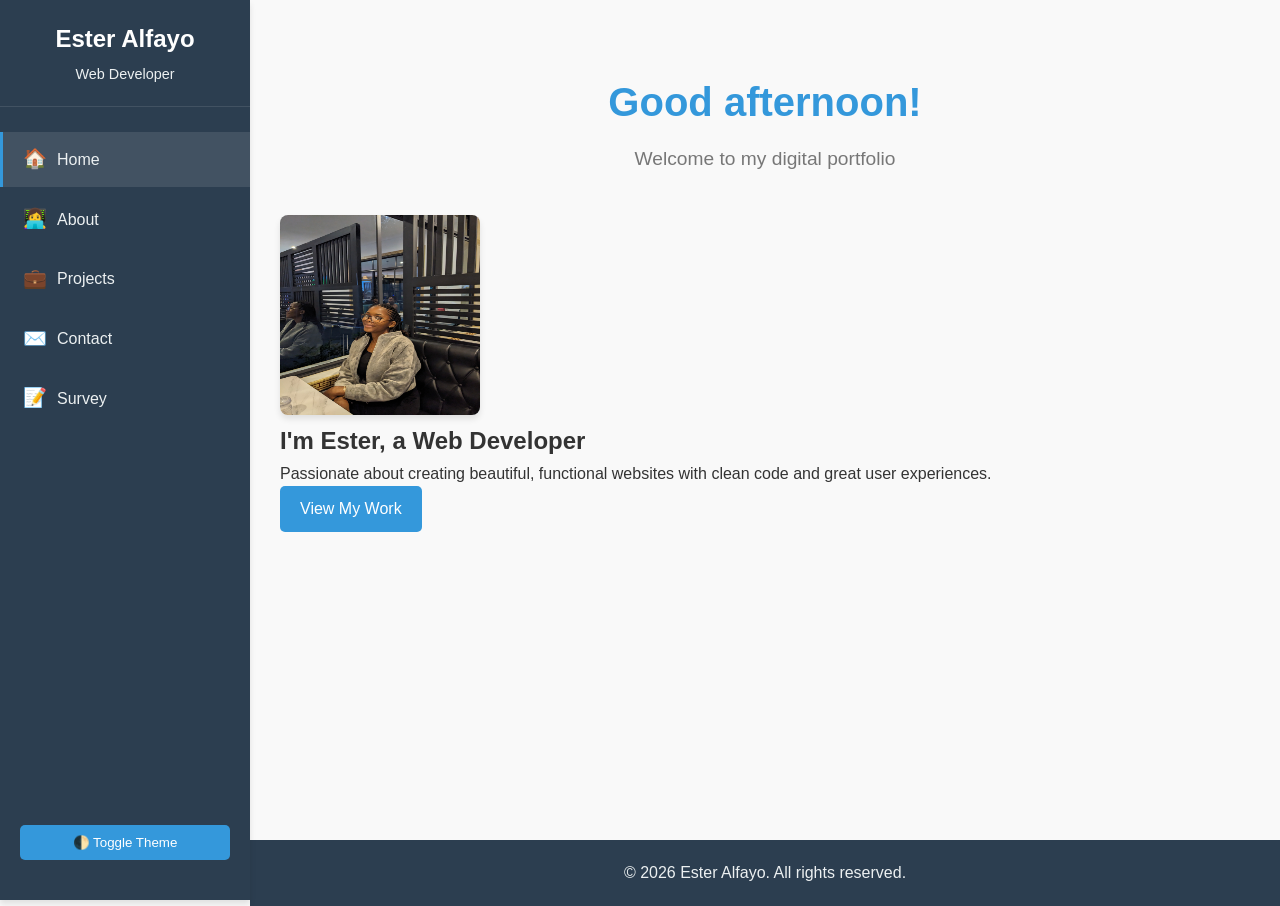
<file: index.html>
<!DOCTYPE html>
<html lang="en">
<head>
  <meta charset="UTF-8">
  <meta name="viewport" content="width=device-width, initial-scale=1.0">
  <meta name="description" content="Personal Portfolio of Ester Alfayo">
  <meta name="keywords" content="web developer, portfolio, HTML, CSS, JavaScript">
  <meta name="author" content="Ester Alfayo">
  <title>Ester Alfayo | Web Developer</title>
  <link rel="stylesheet" href="css/styles.css">
  <script src="js/main.js" defer></script>
</head>
<body>
  <!-- Vertical Navigation -->
  <nav class="navbar">
    <div class="nav-brand">
      <h1>Ester Alfayo</h1>
      <p>Web Developer</p>
    </div>
    <ul>
      <li><a href="index.html" class="active"><span>🏠</span> Home</a></li>
      <li><a href="about.html"><span>👩‍💻</span> About</a></li>
      <li><a href="projects.html"><span>💼</span> Projects</a></li>
      <li><a href="contact.html"><span>✉️</span> Contact</a></li>
      <li><a href="survey.html"><span>📝</span> Survey</a></li>
    </ul>
    <button class="theme-toggle" onclick="toggleTheme()">🌓 Toggle Theme</button>
  </nav>

  <!-- Main Content -->
  <main>
    <header class="hero">
      <h1 id="greeting"></h1>
      <p class="tagline">Welcome to my digital portfolio</p>
    </header>

    <section class="intro">
     <div class="profile-image" style="width: 100%; justify-content: center; justify-items: center;"><img src="images/profile.jpg" alt="Ester Alfayo" class="profile-photo"></div>
        
      <div class="intro-text">
        <h2>I'm Ester, a Web Developer</h2>
        <p>Passionate about creating beautiful, functional websites with clean code and great user experiences.</p>
        <a href="projects.html" class="btn">View My Work</a>
      </div>
    </section>
  </main>

  <footer>
    <p>&copy; <span id="current-year"></span> Ester Alfayo. All rights reserved.</p>
  </footer>
</body>
</html>
</file>
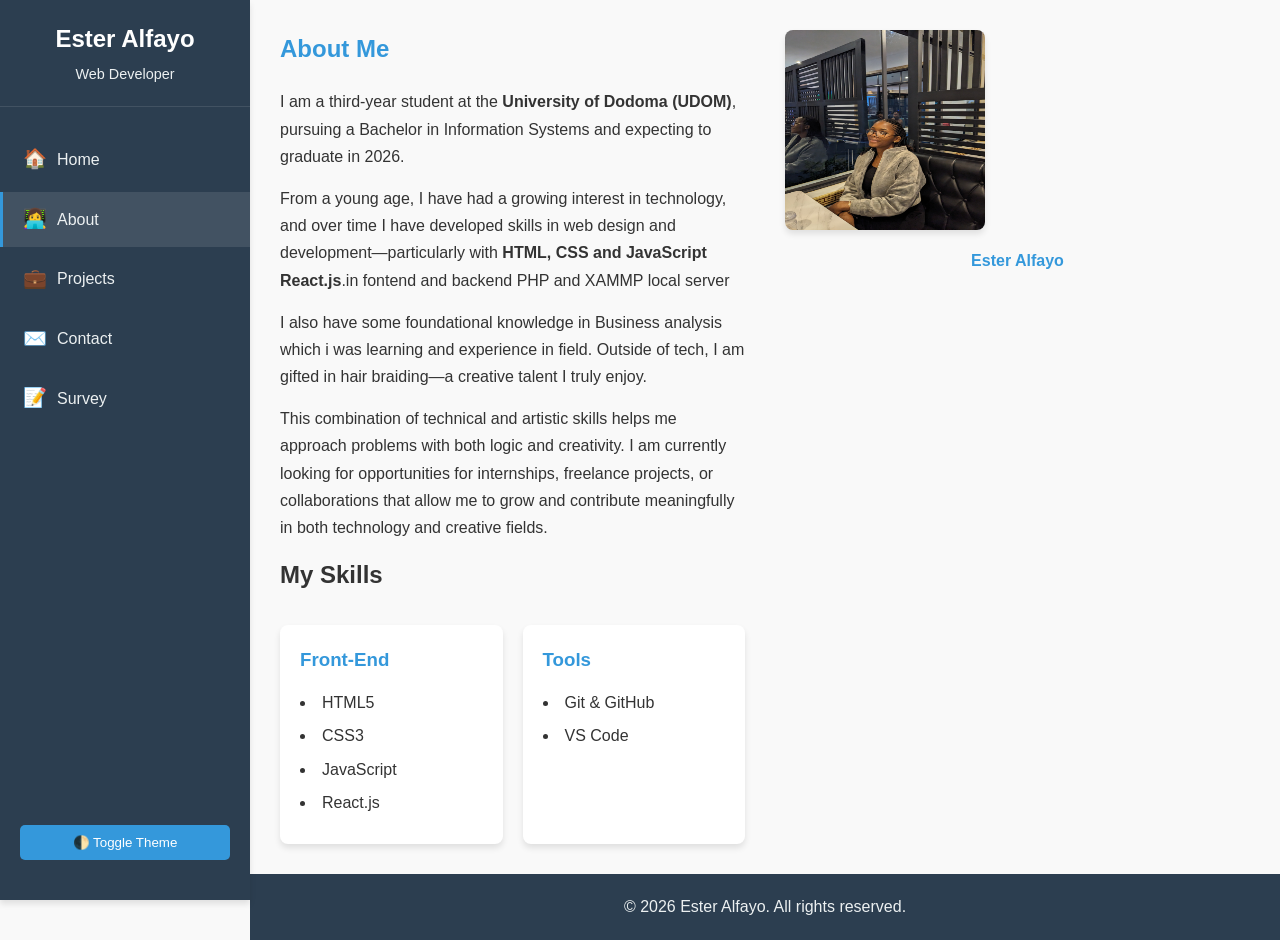
<file: about.html>
<!DOCTYPE html>
<html lang="en">
<head>
  <meta charset="UTF-8">
  <meta name="viewport" content="width=device-width, initial-scale=1.0">
  <meta name="description" content="About Ester Alfayo - Web Developer">
  <title>About Me | Ester Alfayo</title>
  <link rel="stylesheet" href="css/styles.css">
  <script src="js/main.js" defer></script>
</head>
<body>
  <nav class="navbar">
    <div class="nav-brand">
      <h1>Ester Alfayo</h1>
      <p>Web Developer</p>
    </div>
    <ul>
      <li><a href="index.html"><span>🏠</span> Home</a></li>
      <li><a href="about.html" class="active"><span>👩‍💻</span> About</a></li>
      <li><a href="projects.html"><span>💼</span> Projects</a></li>
      <li><a href="contact.html"><span>✉️</span> Contact</a></li>
      <li><a href="survey.html"><span>📝</span> Survey</a></li>
    </ul>
    <button class="theme-toggle" onclick="toggleTheme()">🌓 Toggle Theme</button>
  </nav>

  <main class="about-container">
    <section class="bio">
      <h1>About Me</h1>
      <p>I am a third-year student at the <strong>University of Dodoma (UDOM)</strong>, pursuing a Bachelor in Information Systems and expecting to graduate in 2026.</p>
      <p>From a young age, I have had a growing interest in technology, and over time I have developed skills in web design and development—particularly with <strong>HTML, CSS and JavaScript React.js</strong>.in fontend and backend PHP and XAMMP local server </p>
      <p>I also have some foundational knowledge in Business analysis which i was learning and experience in field. Outside of tech, I am gifted in hair braiding—a creative talent I truly enjoy.</p>
      <p>This combination of technical and artistic skills helps me approach problems with both logic and creativity. I am currently looking for opportunities for internships, freelance projects, or collaborations that allow me to grow and contribute meaningfully in both technology and creative fields.</p>
      
      <h2>My Skills</h2>
      <div class="skills-grid">
        <div class="skill-category">
          <h3>Front-End</h3>
          <ul>
            <li>HTML5</li>
            <li>CSS3</li>
            <li>JavaScript</li>
            <li>React.js</li>
          </ul>
        </div>
        <div class="skill-category">
          <h3>Tools</h3>
          <ul>
            <li>Git & GitHub</li>
            <li>VS Code</li>
          </ul>
        </div>
      </div>
    </section>

    <aside class="profile-image">
      <figure>
        <img src="images/profile.jpg" alt="Ester Alfayo">
        <figcaption>Ester Alfayo</figcaption>
      </figure>
    </aside>
  </main>

  <footer>
    <p>&copy; <span id="current-year"></span> Ester Alfayo. All rights reserved.</p>
  </footer>
</body>
</html>
</file>
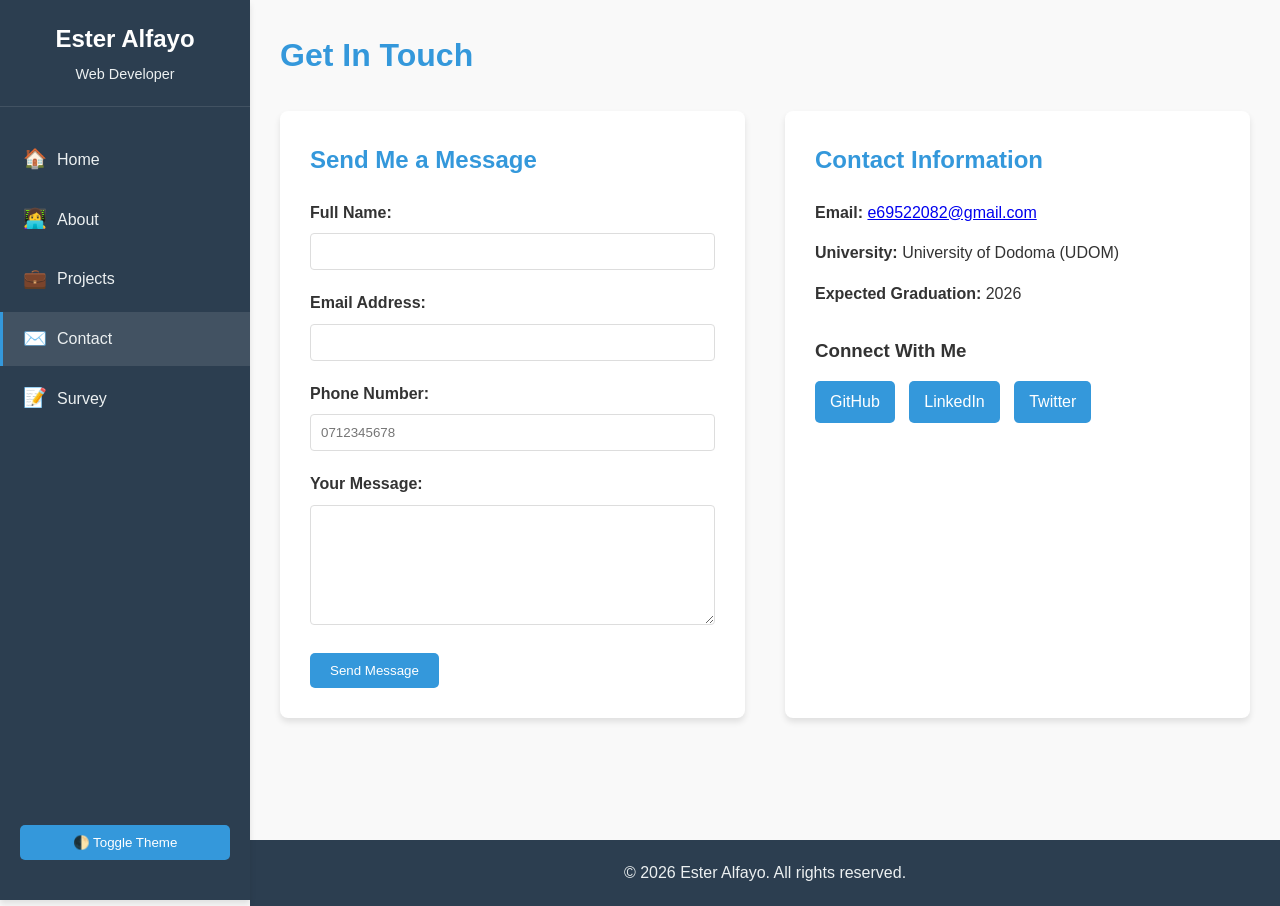
<file: contact.html>
<!DOCTYPE html>
<html lang="en">
<head>
  <meta charset="UTF-8">
  <meta name="viewport" content="width=device-width, initial-scale=1.0">
  <meta name="description" content="Contact Ester Alfayo">
  <title>Contact | Ester Alfayo</title>
  <link rel="stylesheet" href="css/styles.css">
  <script src="js/main.js" defer></script>
  <script src="js/form-validation.js" defer></script>
</head>
<body>
  <nav class="navbar">
    <div class="nav-brand">
      <h1>Ester Alfayo</h1>
      <p>Web Developer</p>
    </div>
    <ul>
      <li><a href="index.html"><span>🏠</span> Home</a></li>
      <li><a href="about.html"><span>👩‍💻</span> About</a></li>
      <li><a href="projects.html"><span>💼</span> Projects</a></li>
      <li><a href="contact.html" class="active"><span>✉️</span> Contact</a></li>
      <li><a href="survey.html"><span>📝</span> Survey</a></li>
    </ul>
    <button class="theme-toggle" onclick="toggleTheme()">🌓 Toggle Theme</button>
  </nav>

  <main>
    <h1 class="page-title">Get In Touch</h1>
    
    <div class="contact-container">
      <section class="contact-form">
        <h2>Send Me a Message</h2>
        <form id="contactForm" novalidate>
          <div class="form-group">
            <label for="name">Full Name:</label>
            <input type="text" id="name" name="name" required>
            <div class="error-message" id="name-error"></div>
          </div>
          
          <div class="form-group">
            <label for="email">Email Address:</label>
            <input type="email" id="email" name="email" required>
            <div class="error-message" id="email-error"></div>
          </div>
          
          <div class="form-group">
            <label for="phone">Phone Number:</label>
            <input type="tel" id="phone" name="phone" pattern="[0-9]{10}" placeholder="0712345678" required>
            <div class="error-message" id="phone-error"></div>
          </div>
          
          <div class="form-group">
            <label for="message">Your Message:</label>
            <textarea id="message" name="message" rows="5" required></textarea>
            <div class="error-message" id="message-error"></div>
          </div>
          
          <button type="submit" class="btn">Send Message</button>
        </form>
      </section>

      <aside class="contact-info">
        <h2>Contact Information</h2>
        <p><strong>Email:</strong> <a href="mailto:e69522082@gmail.com">e69522082@gmail.com</a></p>
        <p><strong>University:</strong> University of Dodoma (UDOM)</p>
        <p><strong>Expected Graduation:</strong> 2026</p>
        
        <div class="social-links">
          <h3>Connect With Me</h3>
          <a href="#" class="social-icon">GitHub</a>
          <a href="#" class="social-icon">LinkedIn</a>
          <a href="#" class="social-icon">Twitter</a>
        </div>
      </aside>
    </div>
  </main>

  <footer>
    <p>&copy; <span id="current-year"></span> Ester Alfayo. All rights reserved.</p>
  </footer>
</body>
</html>
</file>
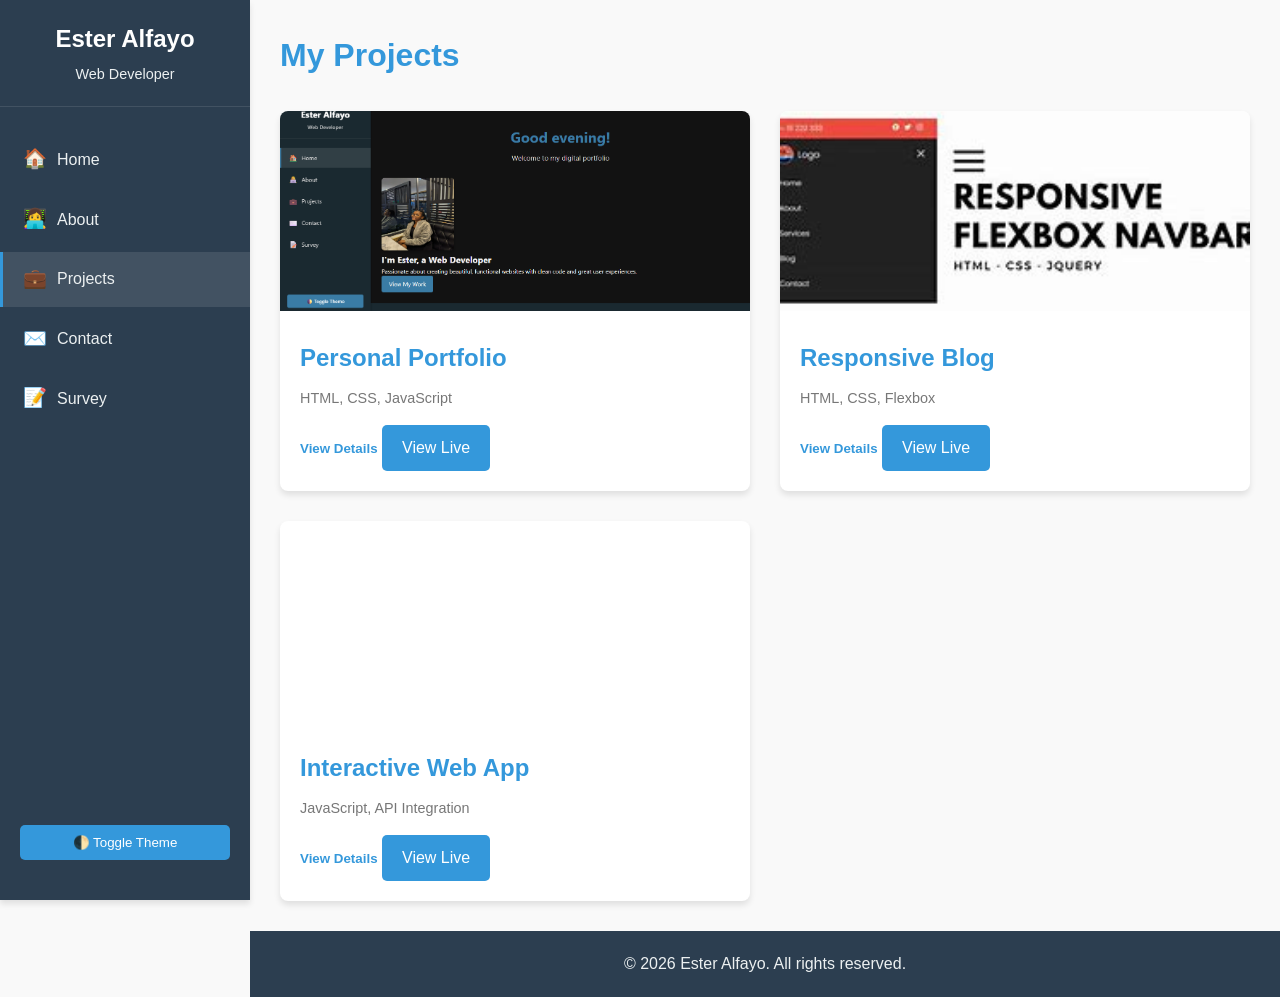
<file: projects.html>
<!DOCTYPE html>
<html lang="en">
<head>
  <meta charset="UTF-8">
  <meta name="viewport" content="width=device-width, initial-scale=1.0">
  <meta name="description" content="Projects by Ester Alfayo">
  <title>Projects | Ester Alfayo</title>
  <link rel="stylesheet" href="css/styles.css">
  <script src="js/main.js" defer></script>
  <script src="js/projects.js" defer></script>
</head>
<body>
  <nav class="navbar">
    <div class="nav-brand">
      <h1>Ester Alfayo</h1>
      <p>Web Developer</p>
    </div>
    <ul>
      <li><a href="index.html"><span>🏠</span> Home</a></li>
      <li><a href="about.html"><span>👩‍💻</span> About</a></li>
      <li><a href="projects.html" class="active"><span>💼</span> Projects</a></li>
      <li><a href="contact.html"><span>✉️</span> Contact</a></li>
      <li><a href="survey.html"><span>📝</span> Survey</a></li>
    </ul>
    <button class="theme-toggle" onclick="toggleTheme()">🌓 Toggle Theme</button>
  </nav>

  <main>
    <h1 class="page-title">My Projects</h1>
    
    <section class="project-grid">
      <article class="project-card">
        <div class="project-image">
          <img src="images/project1.png" alt="Project One Screenshot">
        </div>
        <div class="project-content">
          <h2>Personal Portfolio</h2>
          <p class="project-tech">HTML, CSS, JavaScript</p>
          <p class="project-desc hidden">A responsive portfolio website showcasing my skills and projects, built with semantic HTML5, modern CSS3, and interactive JavaScript elements.</p>
          <button class="toggle-details">View Details</button>
          <a href="#" class="btn">View Live</a>
        </div>
      </article>

      <article class="project-card">
        <div class="project-image">
          <img src="images/project2.jpg" alt="Project Two Screenshot">
        </div>
        <div class="project-content">
          <h2>Responsive Blog</h2>
          <p class="project-tech">HTML, CSS, Flexbox</p>
          <p class="project-desc hidden">A mobile-first blog layout using CSS Flexbox for responsive design, with clean typography and optimized reading experience.</p>
          <button class="toggle-details">View Details</button>
          <a href="#" class="btn">View Live</a>
        </div>
      </article>

      <article class="project-card">
        <div class="project-video">
          <iframe src="https://youtu.be/fnNW2hr886w" title="Project Demo" allowfullscreen></iframe>
        </div>
        <div class="project-content">
          <h2>Interactive Web App</h2>
          <p class="project-tech">JavaScript, API Integration</p>
          <p class="project-desc hidden">A dynamic web application that fetches data from a public API and displays it in an interactive interface with filtering capabilities.</p>
          <button class="toggle-details">View Details</button>
          <a href="#" class="btn">View Live</a>
        </div>
      </article>
    </section>
  </main>

  <footer>
    <p>&copy; <span id="current-year"></span> Ester Alfayo. All rights reserved.</p>
  </footer>
</body>
</html>
</file>
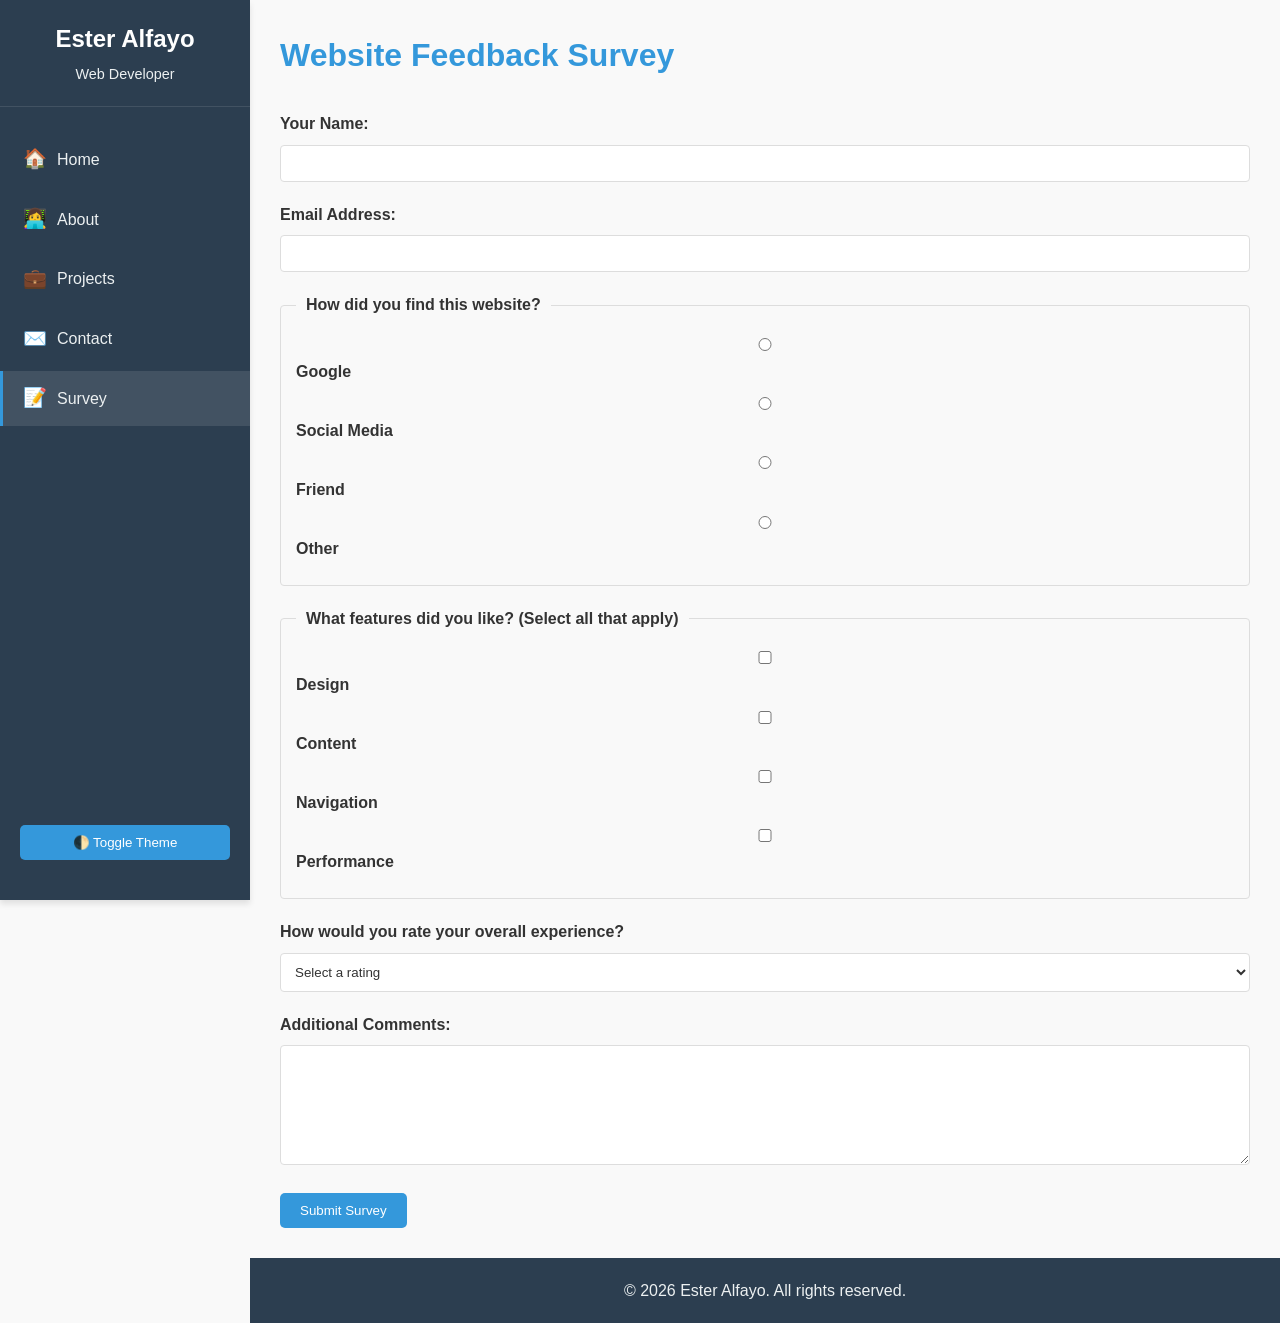
<file: survey.html>
<!DOCTYPE html>
<html lang="en">
<head>
  <meta charset="UTF-8">
  <meta name="viewport" content="width=device-width, initial-scale=1.0">
  <meta name="description" content="Website Feedback Survey">
  <title>Survey | Ester Alfayo</title>
  <link rel="stylesheet" href="css/styles.css">
  <script src="js/main.js" defer></script>
  <script src="js/form-validation.js" defer></script>
</head>
<body>
  <nav class="navbar">
    <div class="nav-brand">
      <h1>Ester Alfayo</h1>
      <p>Web Developer</p>
    </div>
    <ul>
      <li><a href="index.html"><span>🏠</span> Home</a></li>
      <li><a href="about.html"><span>👩‍💻</span> About</a></li>
      <li><a href="projects.html"><span>💼</span> Projects</a></li>
      <li><a href="contact.html"><span>✉️</span> Contact</a></li>
      <li><a href="survey.html" class="active"><span>📝</span> Survey</a></li>
    </ul>
    <button class="theme-toggle" onclick="toggleTheme()">🌓 Toggle Theme</button>
  </nav>

  <main>
    <h1 class="page-title">Website Feedback Survey</h1>
    
    <form id="surveyForm" class="survey-form">
      <div class="form-group">
        <label for="survey-name">Your Name:</label>
        <input type="text" id="survey-name" name="name" required>
      </div>
      
      <div class="form-group">
        <label for="survey-email">Email Address:</label>
        <input type="email" id="survey-email" name="email" required>
      </div>
      
      <fieldset class="form-group">
        <legend>How did you find this website?</legend>
        <label><input type="radio" name="source" value="Google" required> Google</label>
        <label><input type="radio" name="source" value="Social Media"> Social Media</label>
        <label><input type="radio" name="source" value="Friend"> Friend</label>
        <label><input type="radio" name="source" value="Other"> Other</label>
      </fieldset>
      
      <fieldset class="form-group">
        <legend>What features did you like? (Select all that apply)</legend>
        <label><input type="checkbox" name="features" value="Design"> Design</label>
        <label><input type="checkbox" name="features" value="Content"> Content</label>
        <label><input type="checkbox" name="features" value="Navigation"> Navigation</label>
        <label><input type="checkbox" name="features" value="Performance"> Performance</label>
      </fieldset>
      
      <div class="form-group">
        <label for="rating">How would you rate your overall experience?</label>
        <select id="rating" name="rating" required>
          <option value="">Select a rating</option>
          <option value="5">5 - Excellent</option>
          <option value="4">4 - Very Good</option>
          <option value="3">3 - Good</option>
          <option value="2">2 - Fair</option>
          <option value="1">1 - Poor</option>
        </select>
      </div>
      
      <div class="form-group">
        <label for="comments">Additional Comments:</label>
        <textarea id="comments" name="comments" rows="5"></textarea>
      </div>
      
      <button type="submit" class="btn">Submit Survey</button>
    </form>
  </main>

  <footer>
    <p>&copy; <span id="current-year"></span> Ester Alfayo. All rights reserved.</p>
  </footer>
</body>
</html>
</file>
<file: css/styles.css>
/* CSS Variables */
:root {
    --primary: #3498db;
    --primary-dark: #2980b9;
    --secondary: #2c3e50;
    --light: #ecf0f1;
    --dark: #2c3e50;
    --text: #333;
    --text-light: #777;
    --bg: #f9f9f9;
    --card-bg: #fff;
    --shadow: 0 4px 6px rgba(0, 0, 0, 0.1);
    --transition: all 0.3s ease;
  }
  
  /* Dark Mode Variables */
  .dark-mode {
    --primary: #3a7ca5;
    --primary-dark: #2f6690;
    --secondary: #1a2930;
    --light: #d9d9d9;
    --dark: #f5f5f5;
    --text: #f5f5f5;
    --text-light: #ccc;
    --bg: #121212;
    --card-bg: #1e1e1e;
    --shadow: 0 4px 6px rgba(0, 0, 0, 0.3);
  }
  
  /* Base Styles */
  * {
    margin: 0;
    padding: 0;
    box-sizing: border-box;
  }
  
  body {
    font-family: 'Segoe UI', Tahoma, Geneva, Verdana, sans-serif;
    line-height: 1.6;
    color: var(--text);
    background-color: var(--bg);
    transition: var(--transition);
    padding-left: 250px;
  }
  
  /* Vertical Navigation */
  .navbar {
    position: fixed;
    left: 0;
    top: 0;
    width: 250px;
    height: 100vh;
    background-color: var(--secondary);
    color: var(--light);
    padding: 20px 0;
    display: flex;
    flex-direction: column;
    z-index: 1000;
    box-shadow: var(--shadow);
  }
  
  .nav-brand {
    text-align: center;
    padding: 0 20px 20px;
    border-bottom: 1px solid rgba(255, 255, 255, 0.1);
    margin-bottom: 20px;
  }
  
  .nav-brand h1 {
    font-size: 1.5rem;
    color: white;
    margin-bottom: 5px;
  }
  
  .nav-brand p {
    font-size: 0.9rem;
    color: var(--light);
  }
  
  .navbar ul {
    list-style: none;
    flex-grow: 1;
  }
  
  .navbar li {
    margin: 5px 0;
  }
  
  .navbar a {
    display: flex;
    align-items: center;
    gap: 10px;
    color: var(--light);
    text-decoration: none;
    padding: 12px 20px;
    transition: var(--transition);
    border-left: 3px solid transparent;
  }
  
  .navbar a:hover, .navbar a.active {
    background-color: rgba(255, 255, 255, 0.1);
    border-left: 3px solid var(--primary);
  }
  
  .navbar a span {
    font-size: 1.2rem;
  }
  
  .theme-toggle {
    background: var(--primary);
    color: white;
    border: none;
    padding: 10px;
    margin: 20px;
    border-radius: 5px;
    cursor: pointer;
    display: flex;
    align-items: center;
    justify-content: center;
    gap: 5px;
    transition: var(--transition);
  }
  
  .theme-toggle:hover {
    background: var(--primary-dark);
  }
  
  /* Main Content */
  main {
    padding: 30px;
    min-height: calc(100vh - 60px);
  }
  
  .page-title {
    margin-bottom: 30px;
    color: var(--primary);
  }
  
  .hero {
    text-align: center;
    padding: 40px 0;
  }
  
  #greeting {
    font-size: 2.5rem;
    color: var(--primary);
    margin-bottom: 10px;
  }
  
  .tagline {
    font-size: 1.2rem;
    color: var(--text-light);
  }
  
  /* About Page */
  .about-container {
    display: grid;
    grid-template-columns: 1fr 1fr;
    gap: 40px;
    align-items: flex-start;
  }
  
  .bio h1 {
    margin-bottom: 20px;
    color: var(--primary);
  }
  
  .bio p {
    margin-bottom: 15px;
    line-height: 1.7;
  }
  
  .skills-grid {
    display: grid;
    grid-template-columns: repeat(auto-fit, minmax(200px, 1fr));
    gap: 20px;
    margin-top: 30px;
  }
  
  .skill-category {
    background: var(--card-bg);
    padding: 20px;
    border-radius: 8px;
    box-shadow: var(--shadow);
  }
  
  .skill-category h3 {
    margin-bottom: 15px;
    color: var(--primary);
  }
  
  .skill-category ul {
    list-style-position: inside;
  }
  
  .skill-category li {
    margin-bottom: 8px;
  }
  
  .profile-image img {
    width: 200px;
    border-radius: 8px;
    box-shadow: var(--shadow);
    height: 200px;
  }
  
  .profile-image figcaption {
    text-align: center;
    margin-top: 10px;
    font-weight: bold;
    color: var(--primary);
  }
  
  /* Projects Page */
  .project-grid {
    display: grid;
    grid-template-columns: repeat(auto-fill, minmax(350px, 1fr));
    gap: 30px;
  }
  
  .project-card {
    background: var(--card-bg);
    border-radius: 8px;
    overflow: hidden;
    box-shadow: var(--shadow);
    transition: var(--transition);
  }
  
  .project-card:hover {
    transform: translateY(-5px);
    box-shadow: 0 10px 20px rgba(0, 0, 0, 0.15);
  }
  
  .project-image img {
    width: 100%;
    height: 200px;
    object-fit: cover;
  }
  
  .project-video iframe {
    width: 100%;
    height: 200px;
    border: none;
  }
  
  .project-content {
    padding: 20px;
  }
  
  .project-content h2 {
    margin-bottom: 10px;
    color: var(--primary);
  }
  
  .project-tech {
    color: var(--text-light);
    margin-bottom: 15px;
    font-size: 0.9rem;
  }
  
  .project-desc {
    margin-bottom: 15px;
    line-height: 1.6;
  }
  
  .toggle-details {
    background: none;
    border: none;
    color: var(--primary);
    cursor: pointer;
    padding: 0;
    margin-bottom: 15px;
    font-weight: bold;
    transition: var(--transition);
  }
  
  .toggle-details:hover {
    text-decoration: underline;
  }
  
  .hidden {
    display: none;
  }
  
  /* Contact Page */
  .contact-container {
    display: grid;
    grid-template-columns: 1fr 1fr;
    gap: 40px;
  }
  
  .contact-form {
    background: var(--card-bg);
    padding: 30px;
    border-radius: 8px;
    box-shadow: var(--shadow);
  }
  
  .contact-form h2 {
    margin-bottom: 20px;
    color: var(--primary);
  }
  
  .contact-info {
    background: var(--card-bg);
    padding: 30px;
    border-radius: 8px;
    box-shadow: var(--shadow);
  }
  
  .contact-info h2 {
    margin-bottom: 20px;
    color: var(--primary);
  }
  
  .contact-info p {
    margin-bottom: 15px;
  }
  
  .social-links {
    margin-top: 30px;
  }
  
  .social-links h3 {
    margin-bottom: 15px;
  }
  
  .social-icon {
    display: inline-block;
    margin-right: 10px;
    padding: 8px 15px;
    background: var(--primary);
    color: white;
    border-radius: 5px;
    text-decoration: none;
    transition: var(--transition);
  }
  
  .social-icon:hover {
    background: var(--primary-dark);
  }
  
  /* Forms */
  .form-group {
    margin-bottom: 20px;
  }
  
  .form-group label {
    display: block;
    margin-bottom: 8px;
    font-weight: bold;
  }
  
  .form-group input,
  .form-group textarea,
  .form-group select {
    width: 100%;
    padding: 10px;
    border: 1px solid #ddd;
    border-radius: 4px;
    font-family: inherit;
    background: var(--card-bg);
    color: var(--text);
  }
  
  .form-group textarea {
    min-height: 120px;
  }
  
  .error-message {
    color: #e74c3c;
    font-size: 0.8rem;
    margin-top: 5px;
  }
  
  fieldset {
    border: 1px solid #ddd;
    padding: 15px;
    border-radius: 4px;
    margin-bottom: 20px;
  }
  
  fieldset legend {
    padding: 0 10px;
    font-weight: bold;
  }
  
  fieldset label {
    display: block;
    margin-bottom: 10px;
    cursor: pointer;
  }
  
  /* Buttons */
  .btn {
    display: inline-block;
    background: var(--primary);
    color: white;
    padding: 10px 20px;
    border: none;
    border-radius: 5px;
    text-decoration: none;
    cursor: pointer;
    transition: var(--transition);
  }
  
  .btn:hover {
    background: var(--primary-dark);
  }
  
  /* Footer */
  footer {
    text-align: center;
    padding: 20px;
    background: var(--secondary);
    color: var(--light);
  }
  
  /* Responsive Design */
  @media (max-width: 992px) {
    .about-container,
    .contact-container {
      grid-template-columns: 1fr;
    }
    
    .contact-info {
      order: -1;
    }
  }
  
  @media (max-width: 768px) {
    body {
      padding-left: 0;
      padding-bottom: 60px;
    }
    
    .navbar {
      width: 100%;
      height: auto;
      flex-direction: row;
      padding: 10px;
      bottom: 0;
      top: auto;
      box-shadow: 0 -2px 5px rgba(0, 0, 0, 0.1);
    }
    
    .nav-brand {
      display: none;
    }
    
    .navbar ul {
      display: flex;
      flex-grow: 1;
      justify-content: space-around;
    }
    
    .navbar li {
      margin: 0;
    }
    
    .navbar a {
      flex-direction: column;
      padding: 8px 5px;
      font-size: 0.8rem;
      border-left: none;
      border-top: 3px solid transparent;
    }
    
    .navbar a:hover, 
    .navbar a.active {
      border-left: none;
      border-top: 3px solid var(--primary);
    }
    
    .navbar a span {
      font-size: 1.4rem;
      margin-bottom: 3px;
    }
    
    .theme-toggle {
      display: none;
    }
    
    main {
      padding: 20px;
    }
    
    .project-grid {
      grid-template-columns: 1fr;
    }
  }
  
  /* Print Styles */
  @media print {
    .navbar,
    .theme-toggle,
    footer {
      display: none;
    }
    
    body {
      padding: 0;
      font-size: 12pt;
      color: black;
      background: white;
    }
    
    a {
      text-decoration: none;
      color: black;
    }
    
    .page-break {
      page-break-before: always;
    }
  }
</file>
